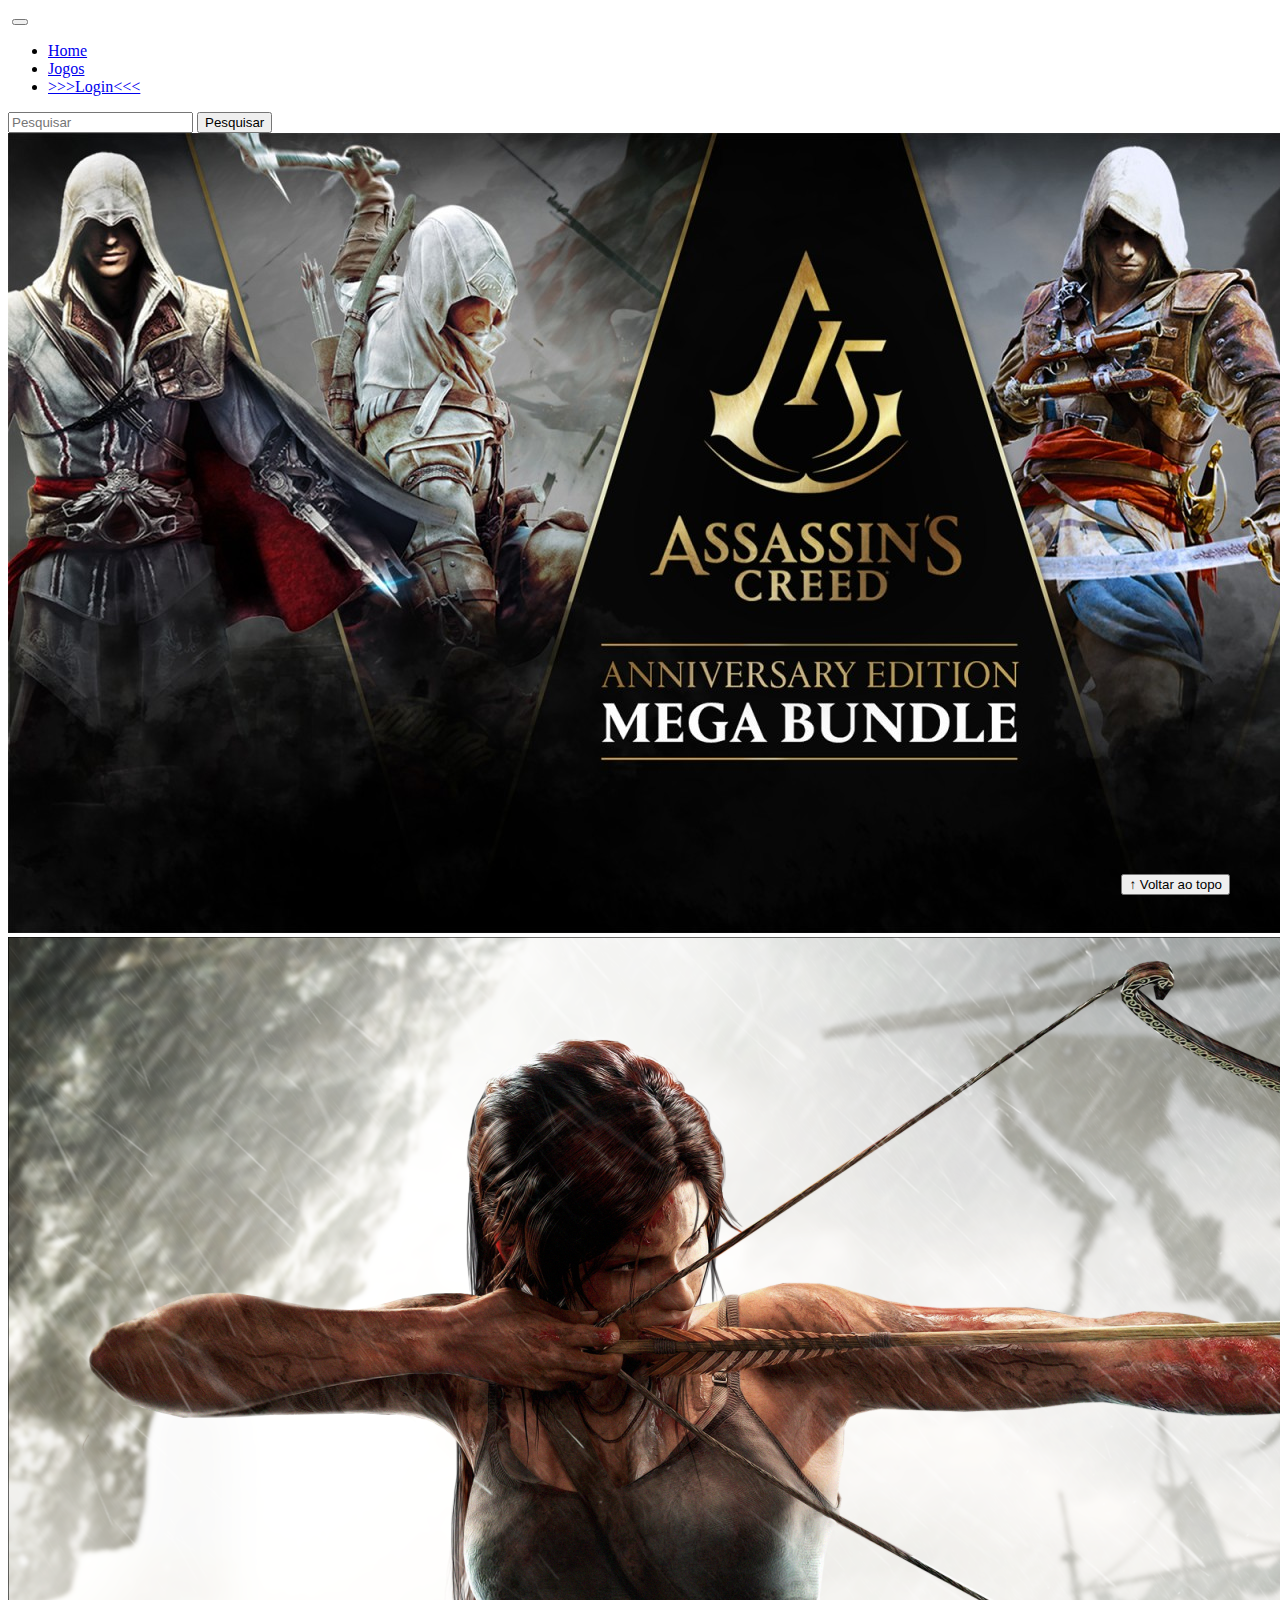
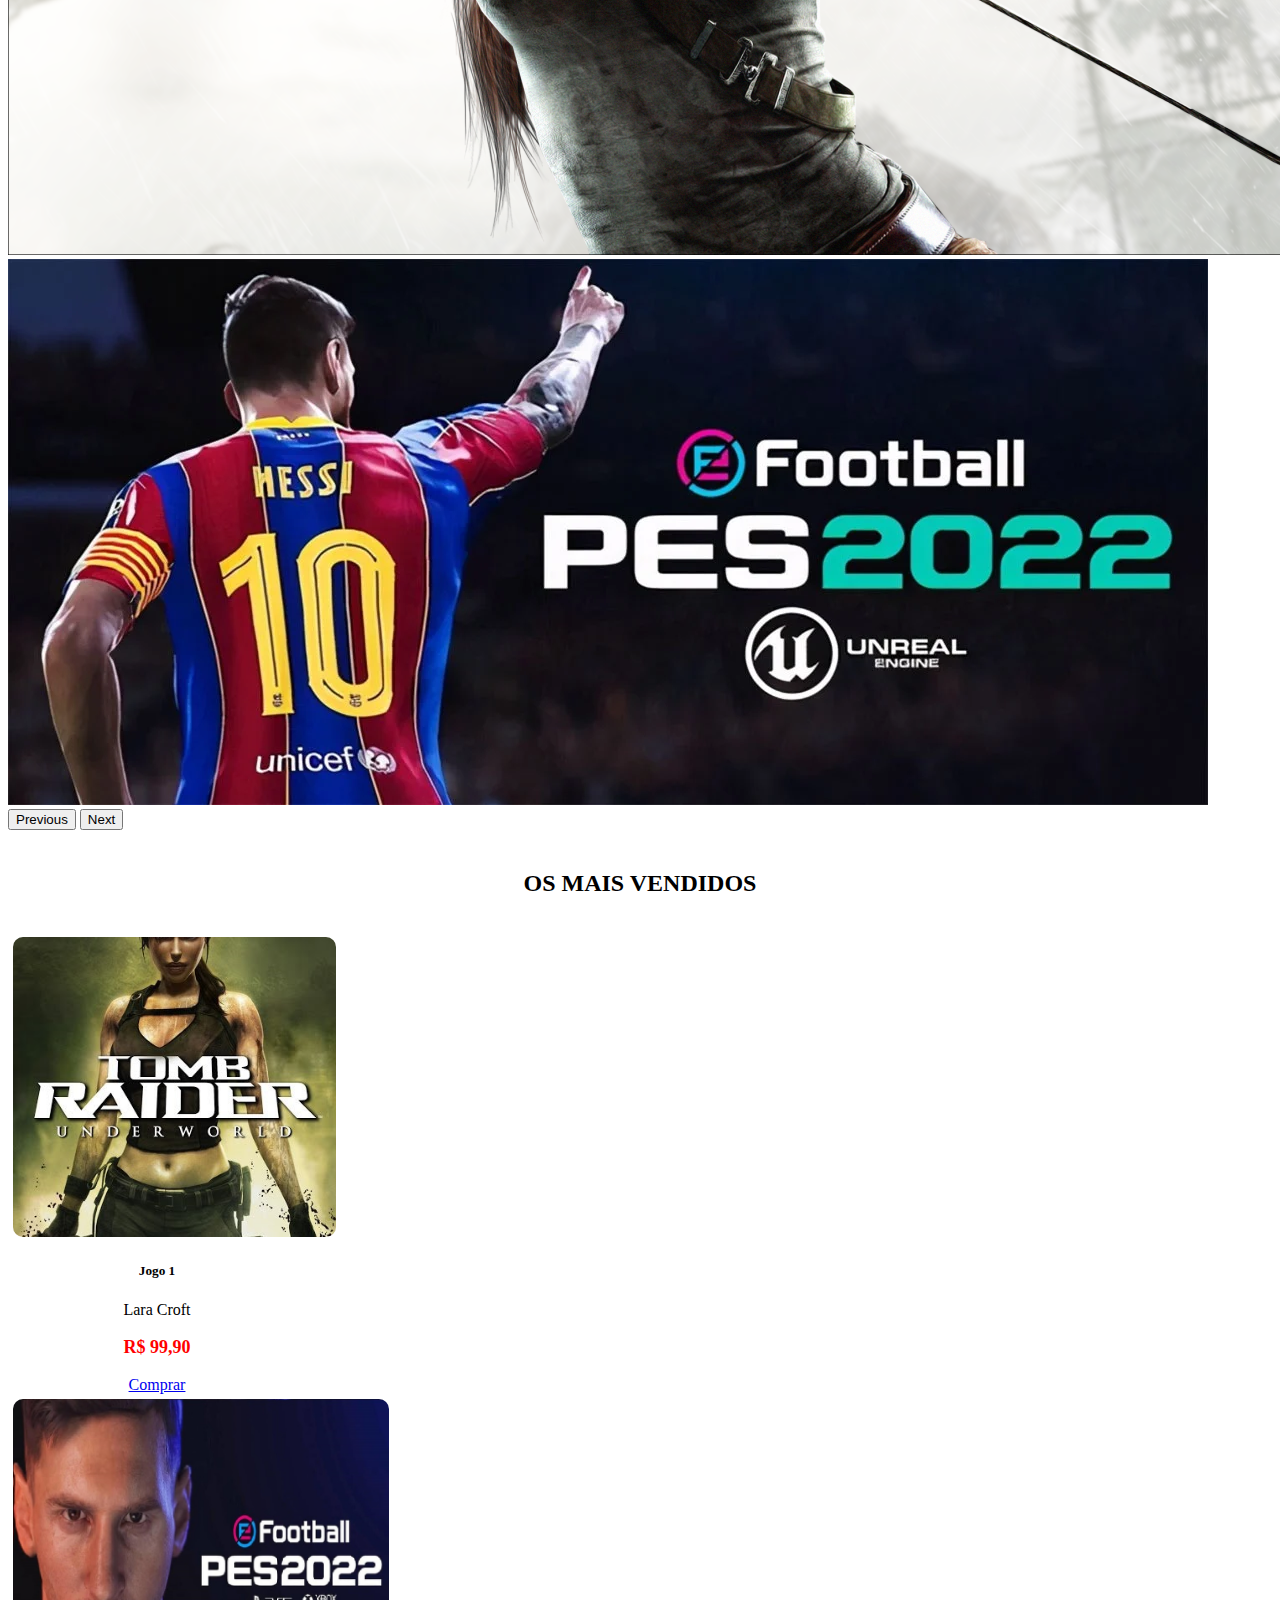
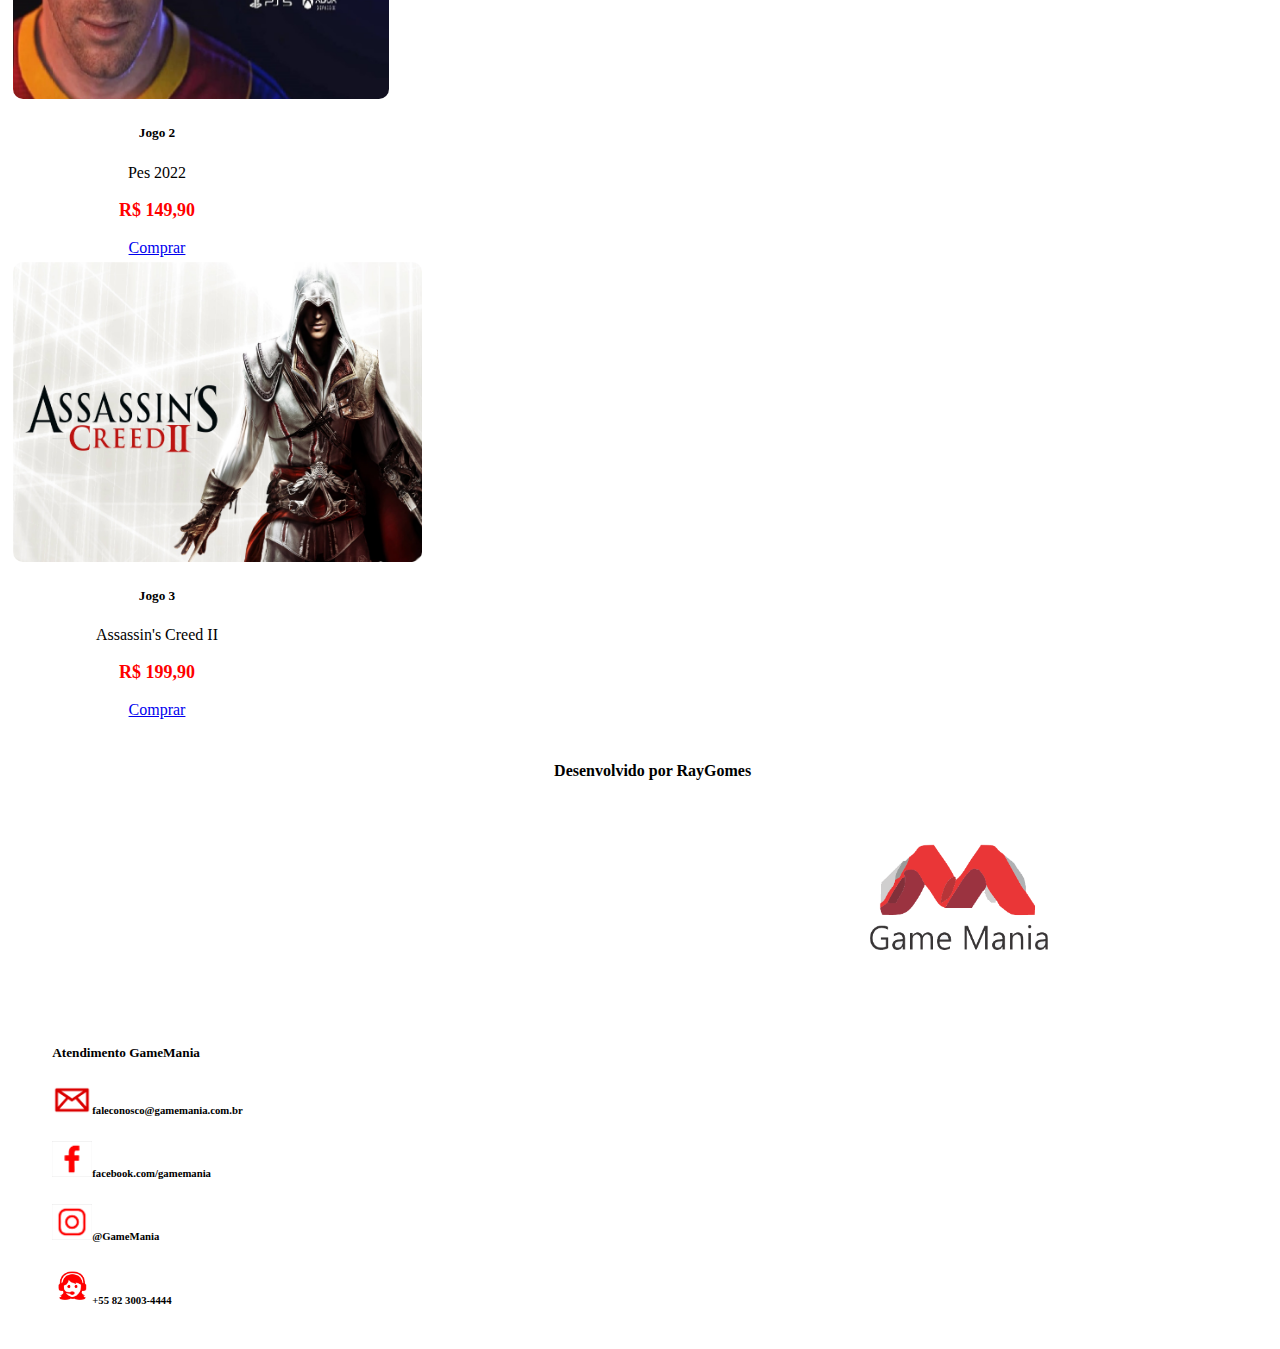
<file: attweb1/index.html>
<!DOCTYPE html>
<html lang="pt-br">

<head>
  <meta charset="UTF-8">
  <meta http-equiv="X-UA-Compatible" content="IE=edge">
  <meta name="viewport" content="width=device-width, initial-scale=1.0">
  <title>Game Mania</title>
  
  <link rel="icon" href="img/logo.png" type="images/PNG" sizes="30x30">
  <link href="https://cdn.jsdelivr.net/npm/bootstrap@5.2.2/dist/css/bootstrap.min.css" rel="stylesheet"
    integrity="sha384-Zenh87qX5JnK2Jl0vWa8Ck2rdkQ2Bzep5IDxbcnCeuOxjzrPF/et3URy9Bv1WTRi" crossorigin="anonymous">

  <link rel="stylesheet" href="css/estilo.css">



</head>

<body>
  <header>

    <nav class="navbar navbar-expand-lg bg-body-tertiary">
      <div class="container-fluid">
        <a class="navbar-brand" href="index.html"><img scr="img/logo.png"></a>
        <button class="navbar-toggler" type="button" data-bs-toggle="collapse" data-bs-target="#navbarSupportedContent" aria-controls="navbarSupportedContent" aria-expanded="false" aria-label="Toggle navigation">
          <span class="navbar-toggler-icon"></span>
        </button>
        <div class="collapse navbar-collapse" id="navbarSupportedContent">
          <ul class="navbar-nav me-auto mb-2 mb-lg-0">
            <li class="nav-item">
              <a class="nav-link" href="index.html">Home</a>
            </li>
            <li class="nav-item">
              <a class="nav-link" href="index.html#section-vendidos">Jogos</a>
            </li>
            <li class="nav-item">
              <a class="nav-link" href="login.html">>>>Login<<<</a>
            </li>
          </ul>
          <form class="d-flex" role="search">
            <input class="form-control me-2" type="Pesquisar" placeholder="Pesquisar" aria-label="Pesquisar">
            <button class="btn btn-outline-success" type="submit">Pesquisar</button>
          </form>
        </div>
      </div>
    </nav>
  </header>

  <main>



    <section id="section-banners" class="container-fluid">

      <div id="carouselExample" class="carousel slide">
        <div class="carousel-inner">
          <div class="carousel-item active">
            <img src="img/banner1.PNG" class="d-block w-100" alt="Venha comprar na nossa loja!">
          </div>
          <div class="carousel-item">
            <img src="img/banner2.PNG" class="d-block w-100" alt="Promoção de Produtos">
          </div>
          <div class="carousel-item">
            <img src="img/banner3.PNG" class="d-block w-100" alt="Varias novidades de produtos">
          </div>
        </div>
        <button class="carousel-control-prev" type="button" data-bs-target="#carouselExample" data-bs-slide="prev">
          <span class="carousel-control-prev-icon" aria-hidden="true"></span>
          <span class="visually-hidden">Previous</span>
        </button>
        <button class="carousel-control-next" type="button" data-bs-target="#carouselExample" data-bs-slide="next">
          <span class="carousel-control-next-icon" aria-hidden="true"></span>
          <span class="visually-hidden">Next</span>
        </button>
      </div>
      
    </section>
    <section id="section-vendidos" class="container-fluid">

      <h2>OS MAIS VENDIDOS</h2>

      <div class="card-group">
        <div class="card" style="width: 18rem;">
          <img src="img/jogo1.PNG" class="card-img-top" alt="Jogo de aventura">
          <div class="card-body">
            <h5 class="card-title">Jogo 1</h5>
            <p class="card-text">Lara Croft</p>
            <p class="preco">R$ 99,90</p>
            <a href="#" class="btn btn-primary">Comprar</a>
          </div>
        </div>
        
        <div class="card" style="width: 18rem;">
          <img src="img/jogo2.PNG" class="card-img-top" alt="Jogo de Ação">
          <div class="card-body">
            <h5 class="card-title">Jogo 2</h5>
            <p class="card-text">Pes 2022</p>
            <p class="preco">R$ 149,90</p>
            <a href="#" class="btn btn-primary">Comprar</a>
          </div>
        </div>

        <div class="card" style="width: 18rem;">
          <img src="img/jogo3.PNG" class="card-img-top" alt="O melhor">
          <div class="card-body">
            <h5 class="card-title">Jogo 3</h5>
            <p class="card-text">Assassin's Creed II</p>
            <p class="preco">R$ 199,90</p>
            <a href="#" class="btn btn-primary">Comprar</a>
          </div>
        </div>
      </div>
    </section>


  </main>

  <footer>

    <p>Desenvolvido por RayGomes</p>
    <div id="endereço" class="footer-text">
			<img src="img/logo.png" alt="logo da loja Game Mania" id="logo"> <br>

		</div>

		<div id="conta-data" class="footer-text">
			<h5>Atendimento GameMania</h5>
			<h6><img src="img/iconemail.png" alt="email">faleconosco@gamemania.com.br</h6>
			<h6><img src="img/icoface.png" alt="facebook">facebook.com/gamemania</h6>
			<h6><img src="img/icoinsta.png" alt="instagram">@GameMania</h6>
			<h6><img src="img/icoTelefone.png" alt="telefone">+55 82 3003-4444</h6><br>
		</div>  

  </footer>

  <button id="voltar-topo" type="button" class="btn btn-outline-primary" onclick="topo()">&uarr; Voltar ao topo</button>

  <script src="js/script.js"></script>
  <script src="https://cdn.jsdelivr.net/npm/bootstrap@5.2.2/dist/js/bootstrap.bundle.min.js"
    integrity="sha384-OERcA2EqjJCMA+/3y+gxIOqMEjwtxJY7qPCqsdltbNJuaOe923+mo//f6V8Qbsw3"
    crossorigin="anonymous"></script>

</body>

</html>
</file>
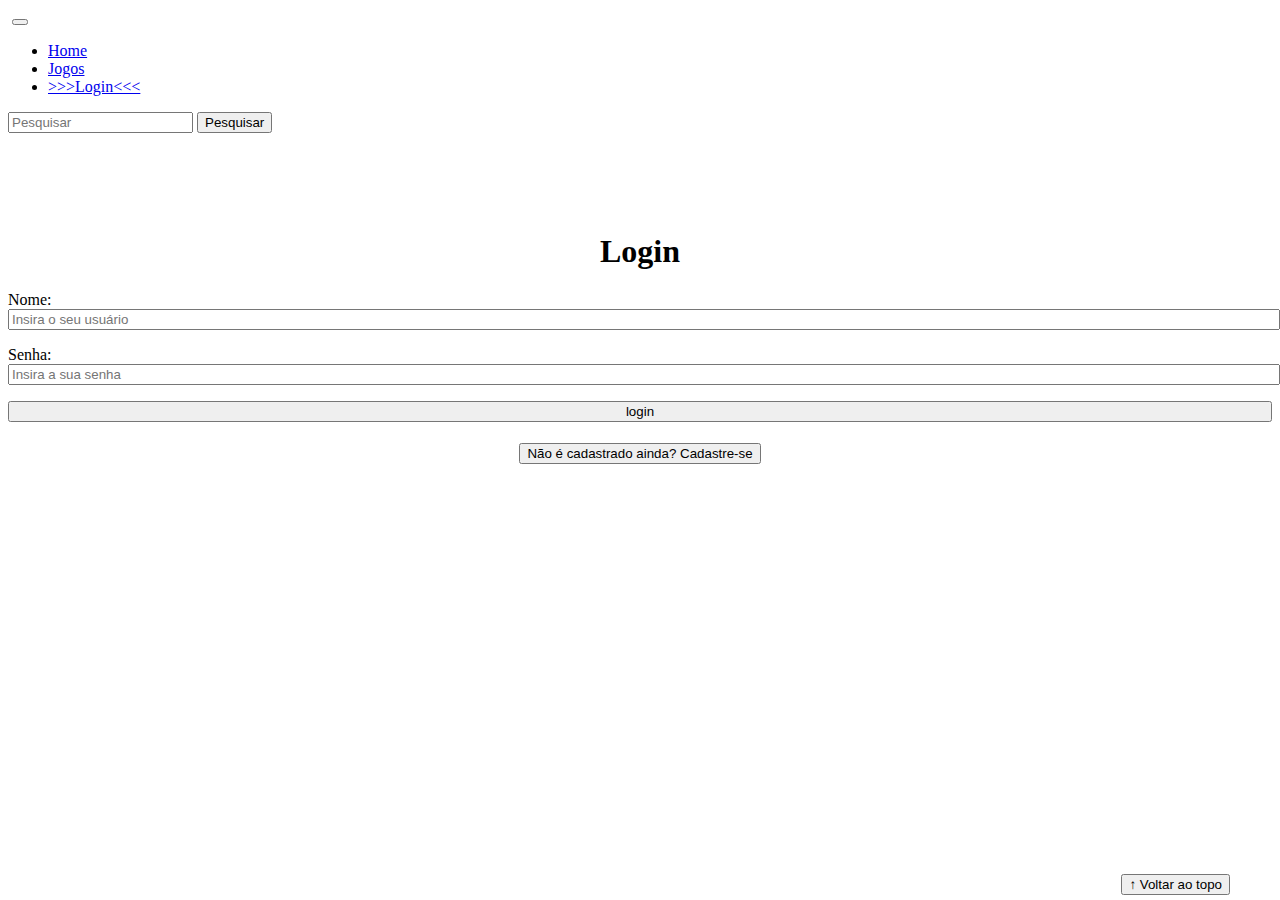
<file: attweb1/login.html>
<!DOCTYPE html>
<html lang="pt-br">

<head>
    <meta charset="UTF-8">
    <meta http-equiv="X-UA-Compatible" content="IE=edge">
    <meta name="viewport" content="width=device-width, initial-scale=1.0">
    <title>LH Games - login</title>
    <link href="https://cdn.jsdelivr.net/npm/bootstrap@5.2.2/dist/css/bootstrap.min.css" rel="stylesheet"
        integrity="sha384-Zenh87qX5JnK2Jl0vWa8Ck2rdkQ2Bzep5IDxbcnCeuOxjzrPF/et3URy9Bv1WTRi" crossorigin="anonymous">
    <link rel="stylesheet" href="css/estilo.css">
</head>

<body>
    <header>
        <nav class="navbar navbar-expand-lg bg-body-tertiary">
            <div class="container-fluid">
              <a class="navbar-brand" href="index.html"><img scr="img/logo.png"></a>
              <button class="navbar-toggler" type="button" data-bs-toggle="collapse" data-bs-target="#navbarSupportedContent" aria-controls="navbarSupportedContent" aria-expanded="false" aria-label="Toggle navigation">
                <span class="navbar-toggler-icon"></span>
              </button>
              <div class="collapse navbar-collapse" id="navbarSupportedContent">
                <ul class="navbar-nav me-auto mb-2 mb-lg-0">
                  <li class="nav-item">
                    <a class="nav-link" href="index.html">Home</a>
                  </li>
                  <li class="nav-item">
                    <a class="nav-link" href="index.html#section-vendidos">Jogos</a>
                  </li>
                  <li class="nav-item">
                    <a class="nav-link" href="login.html">>>>Login<<<</a>
                  </li>
                </ul>
                <form class="d-flex" role="search">
                  <input class="form-control me-2" type="search" placeholder="Pesquisar" aria-label="Search">
                  <button class="btn btn-outline-success" type="submit">Pesquisar</button>
                </form>
              </div>
            </div>
          </nav>    
    </header>

    <main>
        <section id="section-login">
            <h1>Login</h1>
            <div class="d-flex justify-content-center">
                <form method="post" action="" id="login">
                    <p>
                        <label for="usuario">Nome: </label>
                        <input id="usuario" name="usuario" required="required" type="text"
                            placeholder="Insira o seu usuário" class="form-control" />
                    </p>
                    <p>
                        <label for="senha">Senha: </label>
                        <input id="senha" name="senha" required="required" type="password"
                            placeholder="Insira a sua senha" class="form-control" />
                    </p>
                    <p>
                        <input type="button" value="login" class="btn btn-primary" id="bt-login" onclick="login()" />
                    </p>
                </form>
            </div>
        </section>

        <section id="section-cadastro">
            <div id="botao-cadastrar">
                <button type="button" class="btn btn-info">Não é cadastrado ainda? Cadastre-se</button>
            </div>
            <div id="form-cadastrar">

                <h1>Criar minha conta</h1>
                <p>Informe os seus dados abaixo para criar sua conta.</p>

                <div class="d-flex justify-content-center">
                    <form method="post" action="" id="login">
                        <p>
                            <label for="usuario">Usuário: </label>
                            <input id="usuario" name="usuario" required="required" type="text"
                                placeholder="ex. nome de usuário" class="form-control" />
                        </p>
                        <p>
                            <label for="email">E-mail: </label>
                            <input id="email" name="email" required="required" type="email"
                                placeholder="seu@email.com.br" class="form-control" />
                        </p>
                        <p>
                            <label for="senha">Senha: </label>
                            <input id="senha" name="senha" required="required" type="password"
                                placeholder="mínimo de 6 caracteres" class="form-control" />
                        </p>
                        <p>
                            <input type="button" value="Cadastrar" class="btn btn-primary" id="bt-cadastrar"
                                onclick="cadastro()" />
                        </p>
                    </form>
                </div>

            </div>
        </section>
 
    </main>



    <footer>
        <p></p>
    </footer>

    <button id="voltar-topo" type="button" class="btn btn-outline-primary">&uarr; Voltar ao topo</button>

    <script src="https://cdn.jsdelivr.net/npm/bootstrap@5.2.2/dist/js/bootstrap.bundle.min.js"
        integrity="sha384-OERcA2EqjJCMA+/3y+gxIOqMEjwtxJY7qPCqsdltbNJuaOe923+mo//f6V8Qbsw3"
        crossorigin="anonymous"></script>
    <script src="js/script.js"></script>

    <script src="https://code.jquery.com/jquery-3.6.1.js"
        integrity="sha256-3zlB5s2uwoUzrXK3BT7AX3FyvojsraNFxCc2vC/7pNI=" crossorigin="anonymous"></script>
    <script type="text/javascript" src="js/jquery-script.js"></script>

</body>

</html>
</file>
<file: attweb1/css/estilo.css>
/*cabeçalho*/


/*Conteudo principal*/


/*banner*/

#section-banner img {
    height: 100px;
}
/*Produtos vendidos*/

#section-vendidos {
    text-align: center;
}

#section-vendidos h2 {

    font-weight: bold;
    padding: 20px;
}

#section-vendidos img {
    height: 300px;
    border-radius: 10px;
}

#section-vendidos .card {
    margin: 5px;
    border: 1 solid white;
    border-radius: 10px;
}

#section-vendidos .preco {
    color: red;
    font-size: 18px;
    font-weight: bold;
}
/*Rodapé*/
footer {
    padding: 1%;
    width: 100%;
    height: 3px;
    background-color: #ffffff;
    color: #000000;
    position:relative;
    float: left;
    font-family: 'verdana';
}

footer p{
    font-weight: bold;
     
    text-align: center;
 
}

footer .footer-text {
    width: 50%;
    margin: 1%;
    position: relative;
    float: right;
}

/*contato*/
#conta-data {
    width: 40%;
    position: static;
    float: left;
    padding: 1.5%;
    color: #000000;
    top: 5%;
    margin-right: 5%;
    height: 100px;
    text-align:left;
}

#conta-data h6 img{
    width: 40px;
}

#endereço h6 img{
    width: 80px;
    text-align: center;
}

#endereço img{
    width: 350px;
    right: 75px;

}

#conta-data h5 {
    font-weight: bold;

}
/*desenvolvido por*/
footer {
    text-align: center;
}

footer p {
    font-weight: bold;
    padding: 10px;

}

/*Botão Voltar topo*/

#voltar-topo {
    position: fixed;
    bottom: 5px;
    right: 50px;
}

/* página de login  */

#section-login {
    margin-top: 100px;
}

#section-login h1 {
    text-align: center;
}

#section-login input {
    width: 100%;
}
/* Formulário de cadastro*/

#section-cadastro {
    padding: 5px;
    text-align: center;
    background-color: white;
}

#form-cadastrar {
    padding: 50px;
    display: none;
}
</file>
